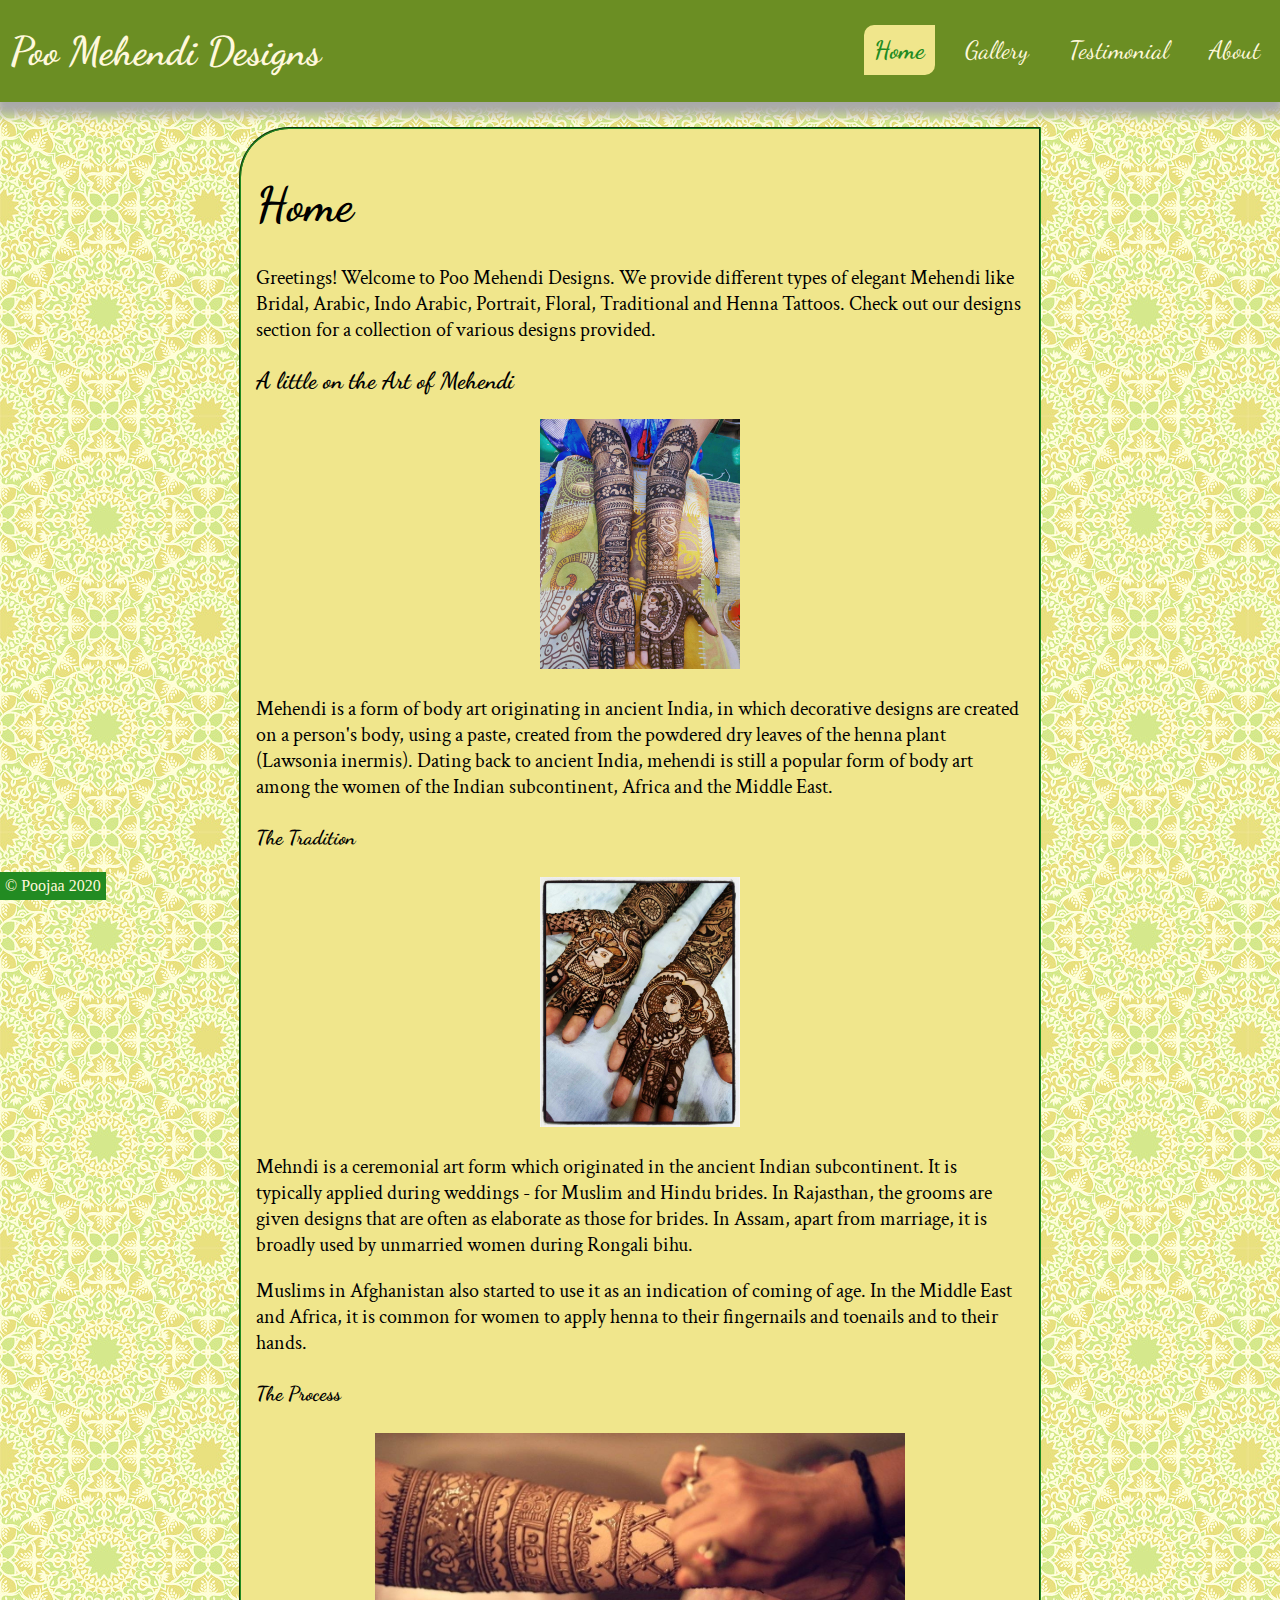
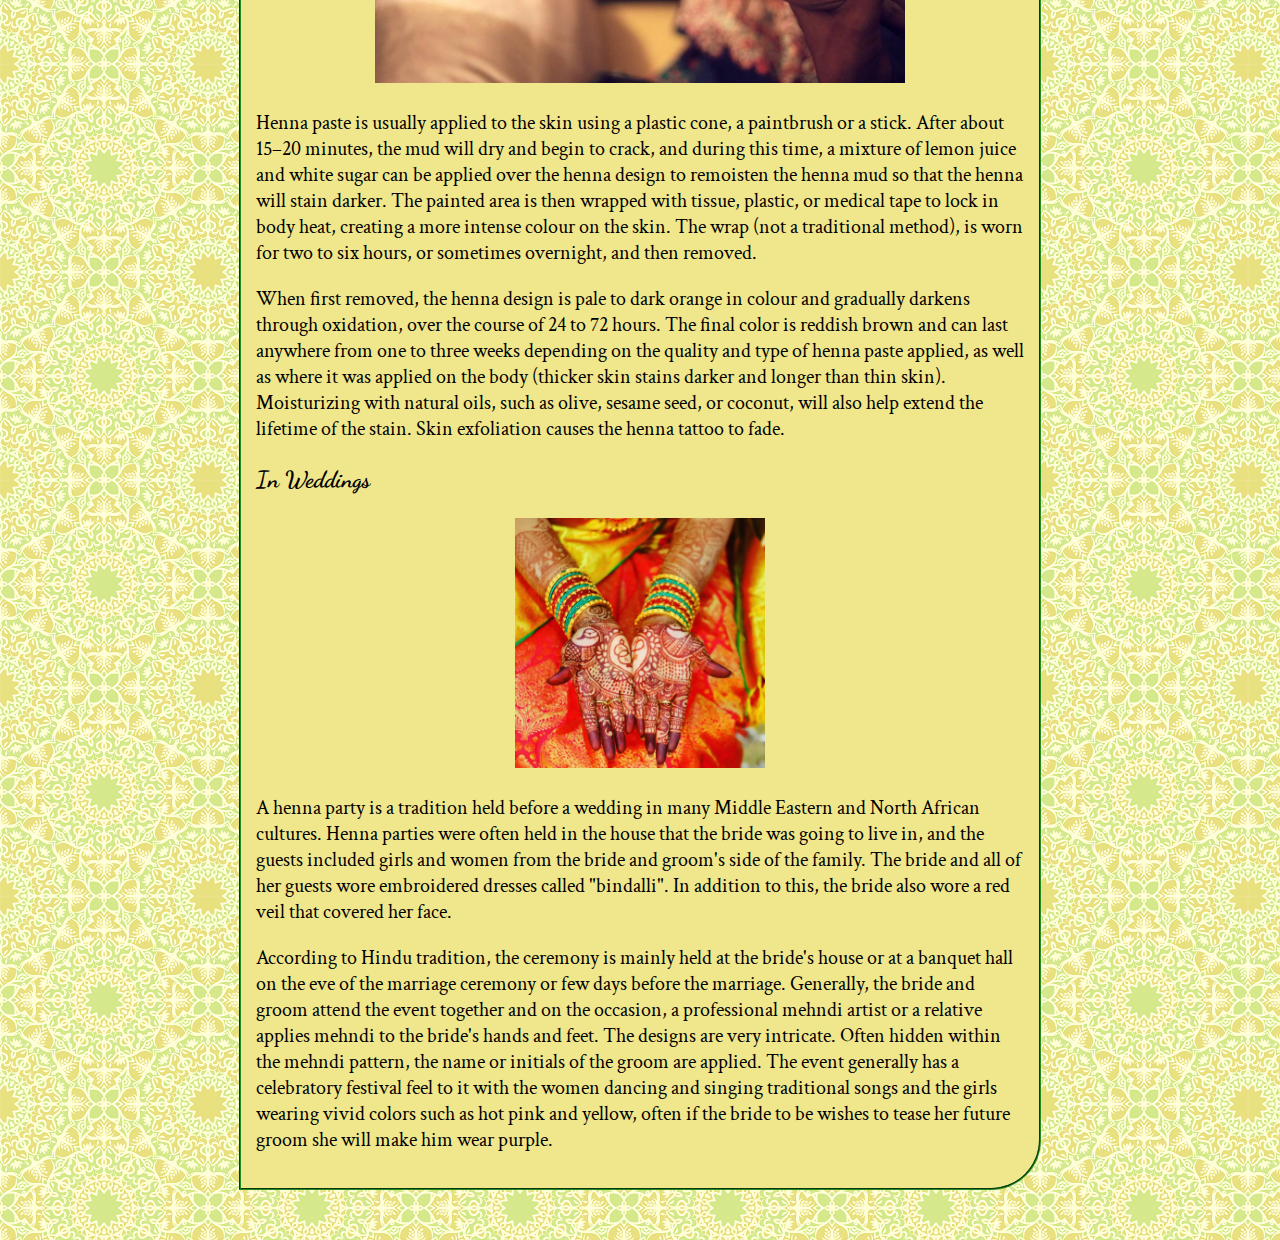
<file: index.html>
<!DOCTYPE html>
<html>
	
	<head>
		<title> Poo Mehendi Designs </title>
		<meta charset="UTF-8">
		<meta name="viewport" content="width=device-width, initial-scale=1.0">
		<link rel="stylesheet" type="text/css" href="style.css">
		<link href="https://fonts.googleapis.com/css?family=Dancing+Script&display=swap" rel="stylesheet"> 
		<link href="https://fonts.googleapis.com/css?family=Crimson+Text&display=swap" rel="stylesheet">  
	</head>

	<body background="background.jpg">
	
		<div class="container">
		
			<div class="header">
				<div class="logo">
					<h1>Poo Mehendi Designs</h1>
				</div>

				<ul>
					<li><a href="#" id="current">Home</a></li>
					<li><a href="gallery.html">Gallery</a></li>
					<li><a href="testimonial.html">Testimonial</a></li>
					<li><a href="about.html">About</a></li>
				</ul>
			</div>


			<div class="content">
				<h1>Home</h1>

				<p>Greetings! Welcome to  Poo Mehendi Designs. We provide different types of elegant Mehendi like Bridal, Arabic, Indo Arabic, Portrait, Floral, Traditional and Henna Tattoos. Check out our designs section for a collection of various designs provided.</p>

				<h3>A little on the Art of Mehendi</h3>
				<p align="center"><img src="images/home/mehendi1.jpg" height="250"></p>
				<p>Mehendi is a form of body art originating in ancient India, in which decorative designs are created on a person's body, using a paste, created from the powdered dry leaves of the henna plant (Lawsonia inermis). Dating back to ancient India, mehendi is still a popular form of body art among the women of the Indian subcontinent, Africa and the Middle East.</p>

				<h4>The Tradition</h4>
				<p align="center"><img src="images/home/mehendi2.jpg" height="250"></p>
				<p>Mehndi is a ceremonial art form which originated in the ancient Indian subcontinent. It is typically applied during weddings - for Muslim and Hindu brides. In Rajasthan, the grooms are given designs that are often as elaborate as those for brides. In Assam, apart from marriage, it is broadly used by unmarried women during Rongali bihu.</p>

				<p>Muslims in Afghanistan also started to use it as an indication of coming of age. In the Middle East and Africa, it is common for women to apply henna to their fingernails and toenails and to their hands. </p>

				<h4>The Process</h4>
				<p align="center"><img src="images/home/mehendi3.jpg" height="250"></p>
				<p>Henna paste is usually applied to the skin using a plastic cone, a paintbrush or a stick. After about 15–20 minutes, the mud will dry and begin to crack, and during this time, a mixture of lemon juice and white sugar can be applied over the henna design to remoisten the henna mud so that the henna will stain darker. The painted area is then wrapped with tissue, plastic, or medical tape to lock in body heat, creating a more intense colour on the skin. The wrap (not a traditional method), is worn for two to six hours, or sometimes overnight, and then removed.</p>

				<p>When first removed, the henna design is pale to dark orange in colour and gradually darkens through oxidation, over the course of 24 to 72 hours. The final color is reddish brown and can last anywhere from one to three weeks depending on the quality and type of henna paste applied, as well as where it was applied on the body (thicker skin stains darker and longer than thin skin). Moisturizing with natural oils, such as olive, sesame seed, or coconut, will also help extend the lifetime of the stain. Skin exfoliation causes the henna tattoo to fade. </p>

				<h3>In Weddings</h3>
				<p align="center"><img src="images/home/mehendi4.jpg" height="250"></p>
				<p>A henna party is a tradition held before a wedding in many Middle Eastern and North African cultures. Henna parties were often held in the house that the bride was going to live in, and the guests included girls and women from the bride and groom's side of the family. The bride and all of her guests wore embroidered dresses called "bindalli". In addition to this, the bride also wore a red veil that covered her face. </p>

				<p>According to Hindu tradition, the ceremony is mainly held at the bride's house or at a banquet hall on the eve of the marriage ceremony or few days before the marriage. Generally, the bride and groom attend the event together and on the occasion, a professional mehndi artist or a relative applies mehndi to the bride's hands and feet. The designs are very intricate. Often hidden within the mehndi pattern, the name or initials of the groom are applied. The event generally has a celebratory festival feel to it with the women dancing and singing traditional songs and the girls wearing vivid colors such as hot pink and yellow, often if the bride to be wishes to tease her future groom she will make him wear purple.</p>
			</div>

			<div class="footer">
				&copy; Poojaa 2020
			</div>

		</div>

	</body>

</html>
</file>
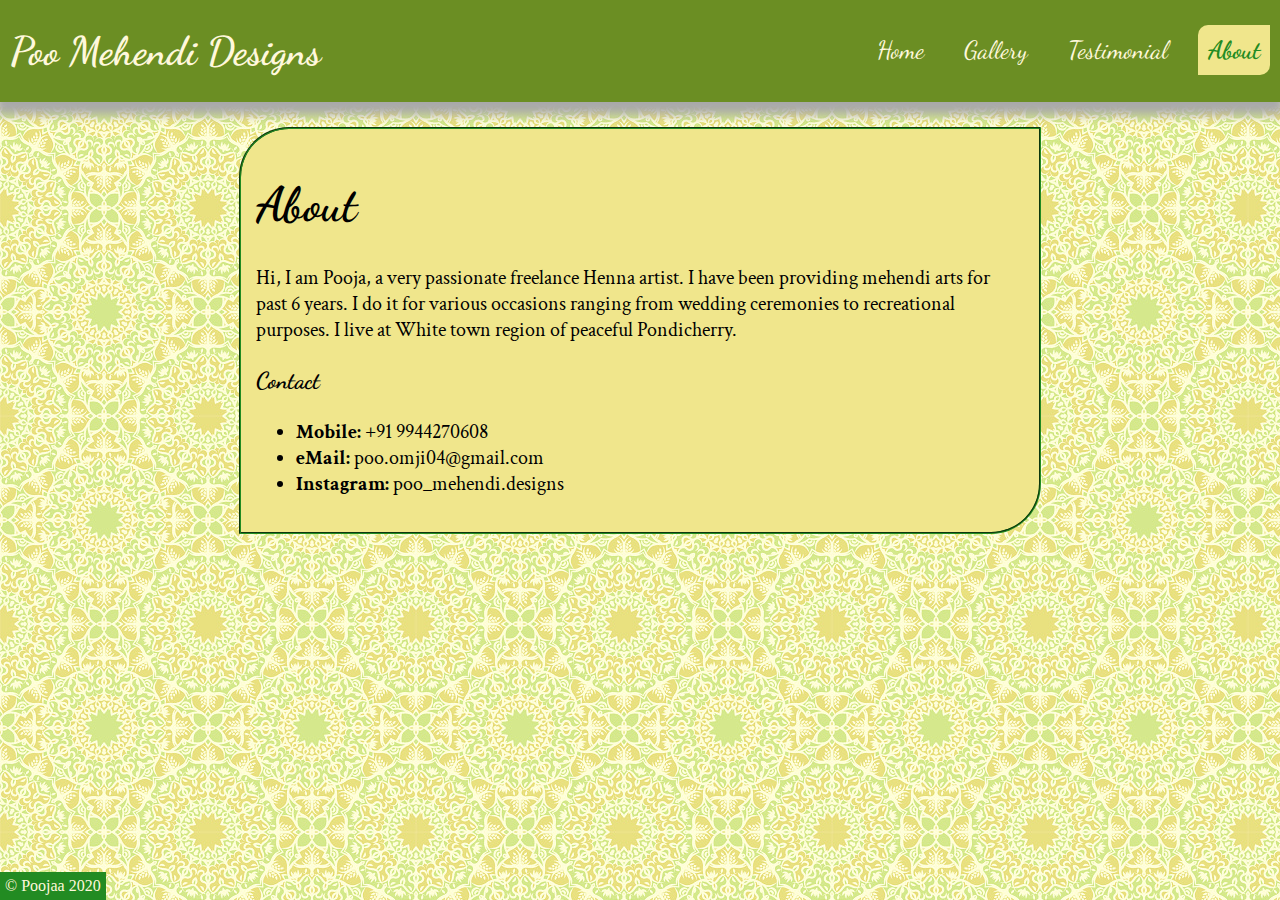
<file: about.html>
<!DOCTYPE html>
<html>
	
	<head>
		<title> Poo Mehendi Designs </title>
		<meta charset="UTF-8">
		<meta name="viewport" content="width=device-width, initial-scale=1.0">
		<link rel="stylesheet" type="text/css" href="style.css">
		<link href="https://fonts.googleapis.com/css?family=Dancing+Script&display=swap" rel="stylesheet"> 
		<link href="https://fonts.googleapis.com/css?family=Crimson+Text&display=swap" rel="stylesheet">  
	</head>

	<body background="background.jpg">
	
		<div class="container">
		
			<div class="header">
				<div class="logo">
					<h1>Poo Mehendi Designs</h1>
				</div>

				<ul>
					<li><a href="index.html" >Home</a></li>
					<li><a href="gallery.html">Gallery</a></li>
					<li><a href="testimonial.html">Testimonial</a></li>
					<li><a href=# id="current">About</a></li>
				</ul>
			</div>

			<div class="content">
				<h1>About</h1>

				<p>Hi, I am Pooja, a very passionate freelance Henna artist. I have been providing mehendi arts for past 6 years. I do it for various occasions ranging from wedding ceremonies to recreational purposes. I live at White town region of peaceful Pondicherry.</p>

				<h3>Contact</h3>
				<ul>
					<li><b>Mobile:</b> +91 9944270608</li>
					<li><b>eMail:</b> poo.omji04@gmail.com</li>
					<li><b>Instagram:</b> poo_mehendi.designs</li>
				</ul>
			</div>

			<div class="footer">
				&copy; Poojaa 2020
			</div>

		</div>

	</body>

</html>
</file>
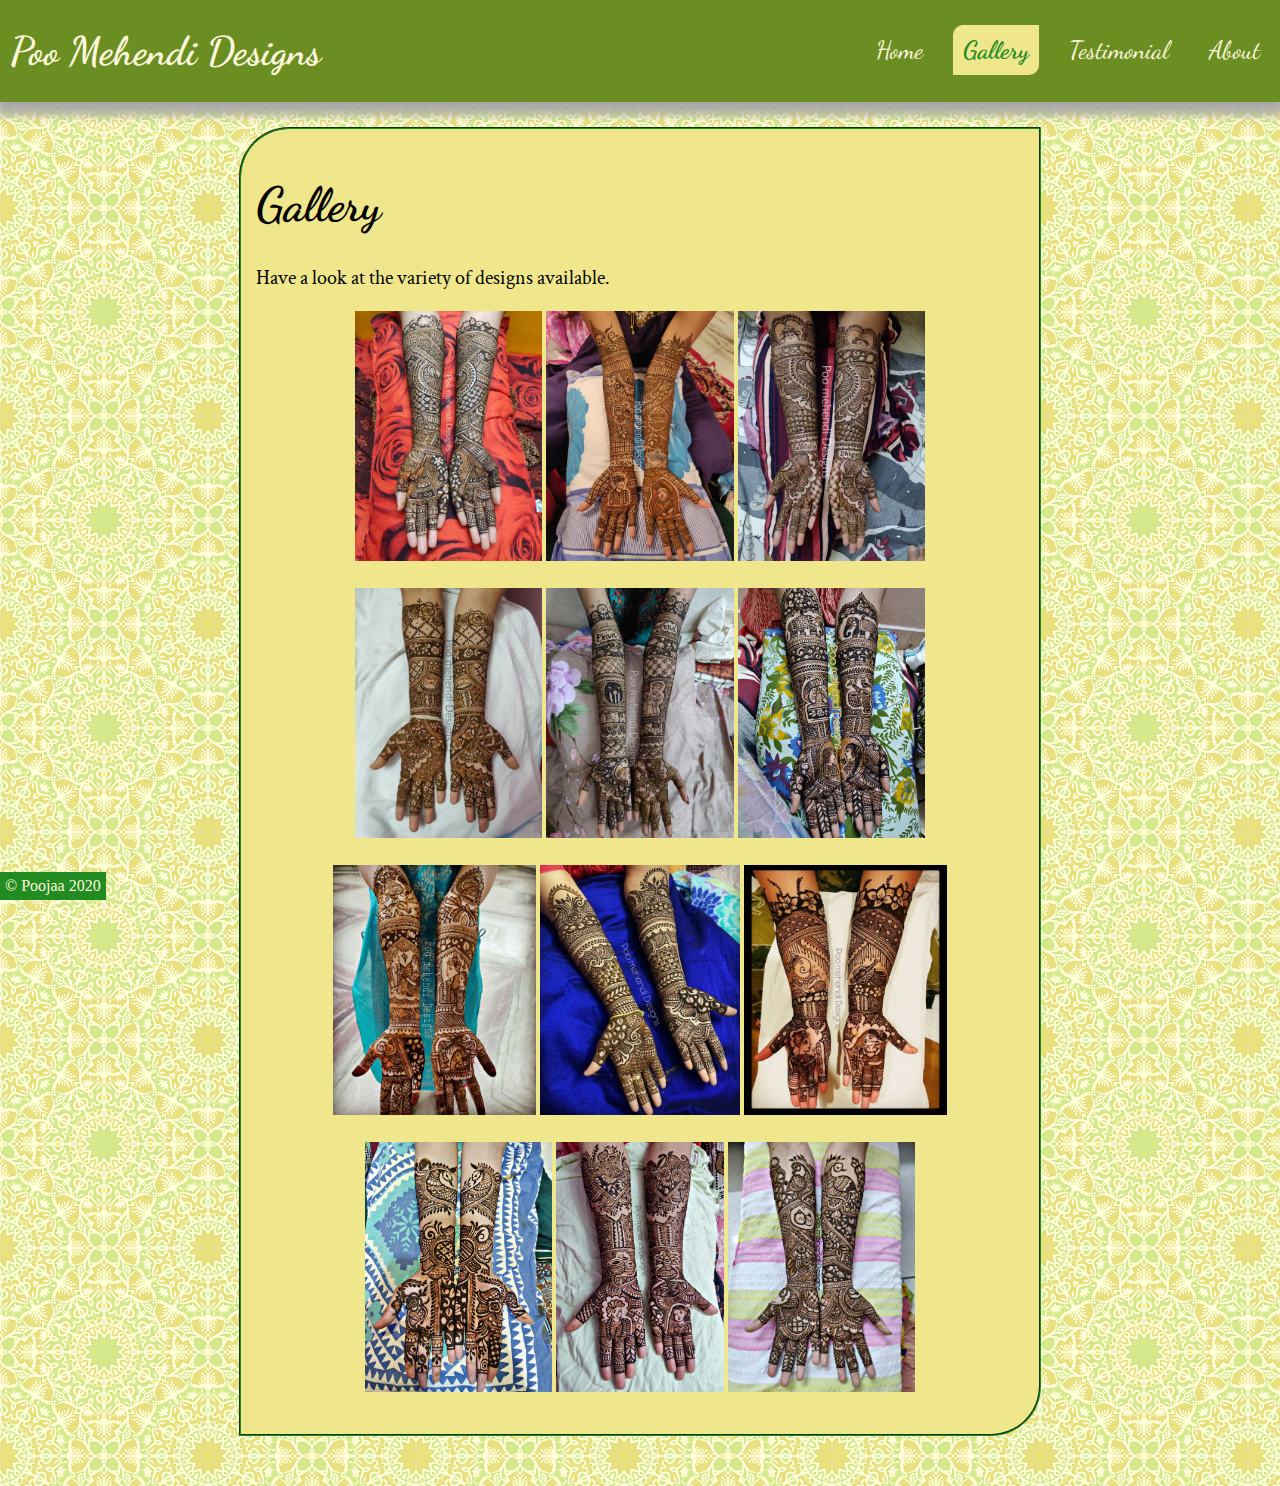
<file: gallery.html>
<!DOCTYPE html>
<html>
	
	<head>
		<title> Poo Mehendi Designs </title>
		<meta charset="UTF-8">
		<meta name="viewport" content="width=device-width, initial-scale=1.0">
		<link rel="stylesheet" type="text/css" href="style.css">
		<link href="https://fonts.googleapis.com/css?family=Dancing+Script&display=swap" rel="stylesheet"> 
		<link href="https://fonts.googleapis.com/css?family=Crimson+Text&display=swap" rel="stylesheet">  
	</head>

	<body background="background.jpg">
	
		<div class="container">
		
			<div class="header">
				<div class="logo">
					<h1>Poo Mehendi Designs</h1>
				</div>

				<ul>
					<li><a href="index.html" >Home</a></li>
					<li><a href=# id="current">Gallery</a></li>
					<li><a href="testimonial.html">Testimonial</a></li>
					<li><a href="about.html">About</a></li>
				</ul>
			</div>

			<div class="content">
				<h1>Gallery</h1>

				<p>Have a look at the variety of designs available.</p>
				<p align="center"> <img src="images/gallery/gallery1.jpg" height="250">  <img src="images/gallery/gallery2.jpg" height="250">  <img src="images/gallery/gallery3.jpg" height="250"> </p>
				<p align="center"> <img src="images/gallery/gallery4.jpg" height="250">  <img src="images/gallery/gallery5.jpg" height="250">  <img src="images/gallery/gallery6.jpg" height="250"> </p>
				<p align="center"> <img src="images/gallery/gallery7.jpg" height="250">  <img src="images/gallery/gallery8.jpg" height="250">  <img src="images/gallery/gallery9.jpg" height="250"> </p>
				<p align="center"> <img src="images/gallery/gallery10.jpg" height="250">  <img src="images/gallery/gallery11.jpg" height="250">  <img src="images/gallery/gallery12.jpg" height="250"> </p>

			</div>

			<div class="footer">
				&copy; Poojaa 2020
			</div>

		</div>

	</body>

</html>
</file>
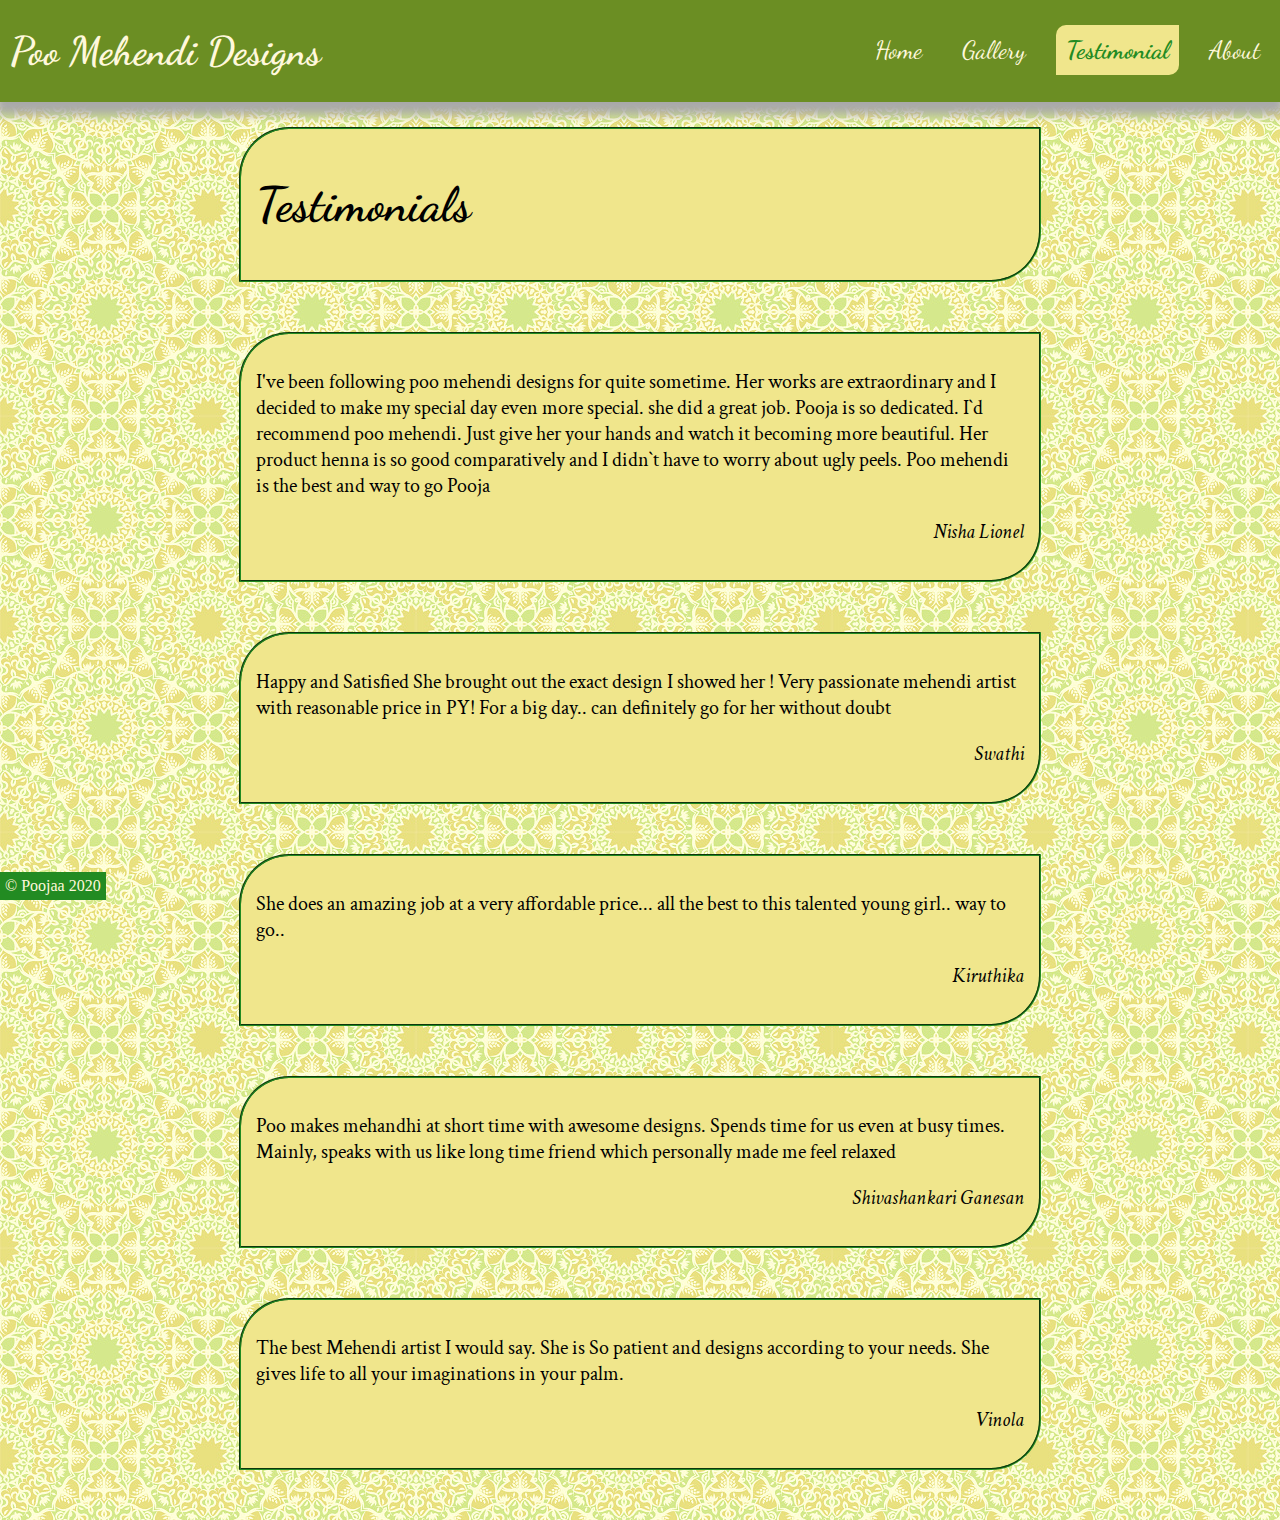
<file: testimonial.html>
<!DOCTYPE html>
<html>
	
	<head>
		<title> Poo Mehendi Designs </title>
		<meta charset="UTF-8">
		<meta name="viewport" content="width=device-width, initial-scale=1.0">
		<link rel="stylesheet" type="text/css" href="style.css">
		<link href="https://fonts.googleapis.com/css?family=Dancing+Script&display=swap" rel="stylesheet"> 
		<link href="https://fonts.googleapis.com/css?family=Crimson+Text&display=swap" rel="stylesheet">  
	</head>

	<body background="background.jpg">
	
		<div class="container">
		
			<div class="header">
				<div class="logo">
					<h1>Poo Mehendi Designs</h1>
				</div>

				<ul>
					<li><a href="index.html" >Home</a></li>
					<li><a href="gallery.html">Gallery</a></li>
					<li><a href="testimonial.html" id="current">Testimonial</a></li>
					<li><a href="about.html">About</a></li>
				</ul>
			</div>

			<div class="content">
				<h1>Testimonials</h1>
			</div>

			<div class="content">
				<p>I've been following poo mehendi designs for quite sometime. Her works are extraordinary and I decided to make my special day even more special. she did a great job. Pooja is so dedicated. I`d recommend poo mehendi. Just give her your hands and watch it becoming more beautiful. Her product henna is so good comparatively and I didn`t have to worry about ugly peels. Poo mehendi is the best and way to go Pooja </p>
				<p align="right"><i>Nisha Lionel</i></p>
			</div>

			<div class="content">
				<p>Happy and Satisfied She brought out the exact design I showed her ! Very passionate mehendi artist with reasonable price in PY! For a big day.. can definitely go for her without doubt  </p>
				<p align="right"><i>Swathi</i></p>
			</div>

			<div class="content">
				<p>She does an amazing job at a very affordable price... all the best to this talented young girl.. way to go..</p>
				<p align="right"><i>Kiruthika</i></p>
			</div>

			<div class="content">
				<p>Poo makes mehandhi at short time with awesome designs. Spends time for us even at busy times. Mainly, speaks with us like long time friend which personally made me feel relaxed </p>
				<p align="right"><i>Shivashankari Ganesan</i></p>
			</div>

			<div class="content">
				<p>The best Mehendi artist I would say. She is So patient and designs according to your needs. She gives life to all your imaginations in your palm. </p>
				<p align="right"><i>Vinola</i></p>
			</div>

			<div class="footer">
				&copy; Poojaa 2020
			</div>

		</div>

	</body>

</html>
</file>
<file: style.css>
body{
	margin: 0;
	padding: 0;
}

.header{
	font-family: 'Dancing Script', cursive;
	font-size: 20px;
	width: 100%;
	background-color: olivedrab;
	color: cornsilk;
	overflow: auto;
	top: 0;
	box-shadow: 0px 8px 10px 5px darkgrey;
}

.logo{
	margin-left: 10px;
	float: left;
}

.header ul{
	float: right;
	margin: 0;
	padding: 0;
	display: flex;
}

.header ul li{
	list-style: none;
}


.header ul li a{
	text-decoration: none;
	line-height: 100px;
	margin: 10px;
	padding: 10px;
	font-size: 25px;
	color: cornsilk;
}

.header ul li a:hover{
	text-decoration: none;
	line-height: 100px;
	margin: 10px;
	padding: 10px;
	font-size: 25px;
	color: forestgreen;
	border-radius: 10px 0px 10px 0px;
	background-color: khaki;
	transition: background-color 200ms;
}

.header ul li a#current{
	text-decoration: none;
	line-height: 100px;
	margin: 10px;
	padding: 10px;
	font-size: 25px;
	font-weight: bold;
	color: forestgreen;
	border-radius: 10px 0px 10px 0px;
	background-color: khaki;
}

.content{
	clear: both;
	width: 60%;
	margin-left: auto;
	margin-right: auto;
	margin-top: 25px;
	margin-bottom: 50px;
	border-style: groove;
	border-width: 2px;
	border-color: forestgreen;
	border-radius: 50px 0px 50px 0px;
	padding: 15px;
	font-family: 'Crimson Text', serif;
	font-size: 20px;
	background-color: khaki;
}

.content h1{
	font-family: 'Dancing Script', cursive;
	font-size: 48px;
}

.content h3,h4{
	font-family: 'Dancing Script', cursive;
}

.footer{
	display: inline;
	padding: 5px;
	background-color: forestgreen;
	color: cornsilk;
	bottom: 0;
	position: fixed;
	text-align: center;
}
</file>
